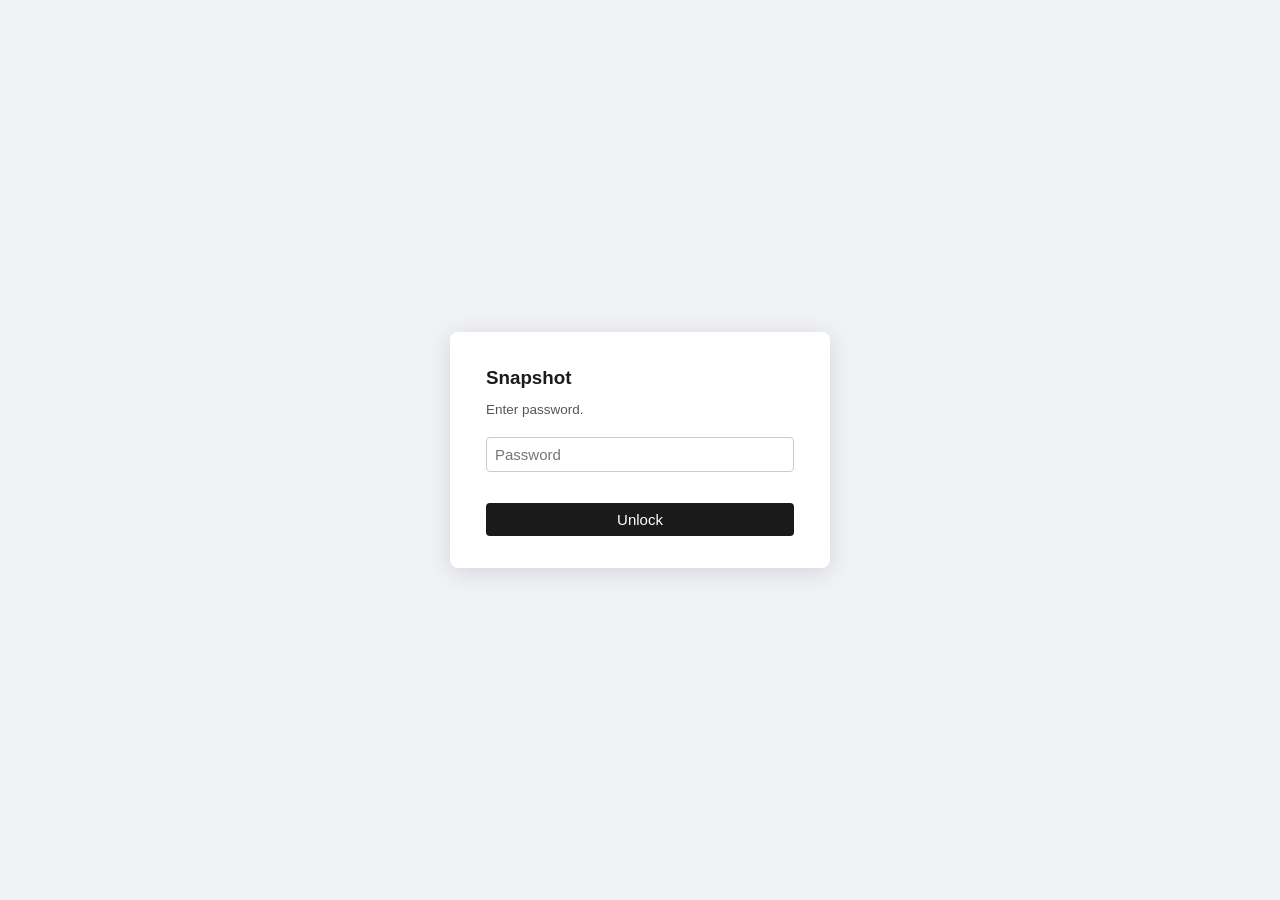
<file: index.html>
<!DOCTYPE html>
<html lang="en">
<head>
  <meta charset="UTF-8" />
  <meta name="viewport" content="width=device-width, initial-scale=1.0" />
  <title>Snapshot</title>
  <meta name="robots" content="noindex,nofollow,noarchive" />
  <link rel="icon" href='data:image/svg+xml,<svg xmlns="http://www.w3.org/2000/svg" viewBox="0 0 100 100"><text y=".9em" font-size="90">%F0%9F%A6%8B</text></svg>' />
  <link rel="stylesheet" href="style.css" />
</head>
<body>
<div id="app">

  <nav id="site-nav" aria-label="Site sections">
    <a href="./index.html" class="brand-link"><span class="site-nav-brand">&nbsp;</span></a>
    <a href="./index.html" class="site-nav-link active">A</a>
    <a href="./docs.html" class="site-nav-link">B</a>
    <a href="./references.html" class="site-nav-link">C</a>
  </nav>

  <header id="header">
    <h1>&nbsp;</h1>
    <button class="btn btn-primary" id="btn-rebuild" style="display:none">[rebuild]</button>
  </header>

  <div id="toolbar">
    <label for="sort-select">Sort:</label>
    <select id="sort-select">
      <option value="composite">&#9733;</option>
      <option value="api_feasibility">A</option>
      <option value="ease">B</option>
      <option value="domain_learning">C</option>
      <option value="agentic_ai_learning">D</option>
      <option value="fun">E</option>
      <option value="slide_page">F</option>
    </select>

    <label for="category-filter">Filter:</label>
    <select id="category-filter">
      <option value="">All</option>
    </select>

    <div class="toolbar-sep"></div>
  </div>

  <!-- Main: table + sidebar side-by-side -->
  <div id="main">

    <!-- Table -->
    <div id="table-container">
      <table id="projects-table">
        <thead>
          <tr>
            <th data-col="pos">#</th>
            <th data-col="title">Title</th>
            <th data-col="api_feasibility">A</th>
            <th data-col="ease">B</th>
            <th data-col="domain_learning">C</th>
            <th data-col="fun">D</th>
            <th data-col="composite">&#9733;</th>
            <th aria-label="drag"></th>
          </tr>
        </thead>
        <tbody id="projects-tbody">
          <!-- Rows injected by app.js -->
        </tbody>
      </table>
    </div>

    <aside id="sidebar" role="complementary">
      <div id="sidebar-header" style="position: relative;">
        <h2 id="sidebar-title">&nbsp;</h2>
        <div id="sidebar-meta">&nbsp;<span id="sidebar-category"></span></div>
        <button id="sidebar-close" aria-label="close" title="Close">&times;</button>
      </div>

      <div id="sidebar-tabs" role="tablist">
        <button class="sidebar-tab active" data-tab="deep-dive" role="tab" aria-selected="true">1</button>
        <button class="sidebar-tab" data-tab="website" role="tab" aria-selected="false">2</button>
        <button class="sidebar-tab" data-tab="source" role="tab" aria-selected="false">3</button>
        <button class="sidebar-tab" data-tab="history" role="tab" aria-selected="false">4</button>
      </div>

      <div id="sidebar-content">
        <div class="sidebar-panel active" id="panel-deep-dive">
          <div class="md-content" id="deep-dive-md-content">
            <p class="loading-text">Loading&hellip;</p>
          </div>
        </div>

        <div class="sidebar-panel" id="panel-website">
          <div class="md-content" id="website-md-content">
            <p class="loading-text">Loading&hellip;</p>
          </div>
        </div>

        <div class="sidebar-panel" id="panel-scores">
          <div class="scores-grid" id="scores-grid"></div>
        </div>

        <div class="sidebar-panel" id="panel-source">
          <div class="md-content" id="source-md-content">
            <p class="loading-text">Loading&hellip;</p>
          </div>
        </div>

        <div class="sidebar-panel" id="panel-history">
          <ul class="history-list" id="history-list"></ul>
        </div>
      </div>
    </aside>

  </div>

  <div id="statusbar">
    <span id="status-count">Loading&hellip;</span>
    <span id="status-last-updated"></span>
  </div>

</div>

<script src="decrypt.js"></script>
<script src="sortable.min.js"></script>
<script src="marked.min.js"></script>
<script src="app.js"></script>
</body>
</html>
</file>
<file: style.css>
:root {
  --red-deep:   #8b1a1a;
  --red-hover:  #a11c1c;
  --red-bright: #e63946;
  --red-tint:   #fef3f3;
  --red-select: #fde8e8;
}

/* ---- Reset & base ----------------------------------------- */

*, *::before, *::after {
  box-sizing: border-box;
  margin: 0;
  padding: 0;
}

html {
  font-size: 15px;
}

body {
  font-family: -apple-system, BlinkMacSystemFont, "Segoe UI", Inter, sans-serif;
  background: #f7f7f5;
  color: #1a1a1a;
  line-height: 1.5;
  min-height: 100vh;
}

a {
  color: var(--red-bright);
  text-decoration: none;
}

a:hover {
  text-decoration: underline;
}

/* ---- Layout shell ----------------------------------------- */

#app {
  display: flex;
  flex-direction: column;
  height: 100vh;
  overflow: hidden;
}

/* ---- Header ----------------------------------------------- */

#header {
  background: #fff;
  border-bottom: 1px solid #e0ddd8;
  padding: 0 24px;
  height: 52px;
  display: flex;
  align-items: center;
  gap: 16px;
  flex-shrink: 0;
  z-index: 10;
}

#header h1 {
  font-size: 0.95rem;
  font-weight: 600;
  color: #1a1a1a;
  letter-spacing: -0.01em;
  flex: 1;
}

.badge-mode {
  font-size: 0.7rem;
  font-weight: 600;
  letter-spacing: 0.05em;
  text-transform: uppercase;
  background: #eaf0fb;
  color: #4a6fa5;
  border: 1px solid #c8d8ef;
  border-radius: 4px;
  padding: 2px 8px;
}

/* ---- Toolbar ---------------------------------------------- */

#toolbar {
  background: #fff;
  border-bottom: 1px solid #e0ddd8;
  padding: 0 24px;
  height: 44px;
  display: flex;
  align-items: center;
  gap: 12px;
  flex-shrink: 0;
}

#toolbar label {
  font-size: 0.8rem;
  color: #6b6b6b;
  white-space: nowrap;
}

#toolbar select {
  font-size: 0.8rem;
  font-family: inherit;
  border: 1px solid #d4d0cc;
  border-radius: 4px;
  background: #fafaf8;
  color: #1a1a1a;
  padding: 4px 8px;
  cursor: pointer;
  outline: none;
}

#toolbar select:focus {
  border-color: #4a6fa5;
}

.toolbar-sep {
  flex: 1;
}

/* ---- Buttons ---------------------------------------------- */

.btn {
  font-family: inherit;
  font-size: 0.8rem;
  font-weight: 500;
  border: 1px solid #d4d0cc;
  border-radius: 4px;
  background: #fafaf8;
  color: #1a1a1a;
  padding: 5px 12px;
  cursor: pointer;
  white-space: nowrap;
  transition: background 0.1s, border-color 0.1s;
}

.btn:hover {
  background: #f0ede9;
  border-color: #b8b4ae;
}

.btn:active {
  background: #e8e4e0;
}

.btn-primary {
  background: var(--red-deep);
  border-color: var(--red-deep);
  color: #fff;
}

.btn-primary:hover {
  background: var(--red-hover);
  border-color: var(--red-hover);
}

/* Secondary buttons: red-tinted outline, solid red on hover */
.btn:not(.btn-primary) {
  background: #fff;
  border-color: var(--red-deep);
  color: var(--red-deep);
}

.btn:not(.btn-primary):hover {
  background: var(--red-deep);
  border-color: var(--red-deep);
  color: #fff;
}

.btn:not(.btn-primary):active {
  background: var(--red-hover);
}

/* ---- Main area (table + sidebar) -------------------------- */

#main {
  display: flex;
  flex: 1;
  overflow: hidden;
}

/* ---- Table container -------------------------------------- */

#table-container {
  flex: 1;
  overflow: auto;
  padding: 0;
}

/* ---- Projects table --------------------------------------- */

#projects-table {
  width: 100%;
  border-collapse: collapse;
  font-size: 0.85rem;
}

#projects-table thead th {
  background: #f0ede9;
  border-bottom: 2px solid #d4d0cc;
  padding: 10px 12px;
  text-align: left;
  font-size: 0.75rem;
  font-weight: 600;
  letter-spacing: 0.03em;
  text-transform: uppercase;
  color: #6b6b6b;
  white-space: nowrap;
  position: sticky;
  top: 0;
  cursor: pointer;
  user-select: none;
}

#projects-table thead th:hover {
  background: #e8e4e0;
  color: #1a1a1a;
}

#projects-table thead th.sort-active {
  color: var(--red-deep);
}

#projects-table thead th .sort-arrow {
  margin-left: 4px;
  opacity: 0.5;
}

#projects-table thead th.sort-active .sort-arrow {
  opacity: 1;
}

#projects-table tbody tr {
  border-bottom: 1px solid #ede9e4;
  transition: background 0.08s;
}

#projects-table tbody tr:hover {
  background: var(--red-tint);
}

#projects-table tbody tr.dragging {
  background: var(--red-select);
  opacity: 0.85;
}

#projects-table td {
  padding: 9px 12px;
  vertical-align: middle;
}

/* Position column */
td.col-pos {
  color: #9a9690;
  font-size: 0.75rem;
  text-align: center;
  width: 36px;
  font-variant-numeric: tabular-nums;
}

/* Title column */
td.col-title {
  font-weight: 500;
  cursor: pointer;
  max-width: 260px;
}

td.col-title:hover .project-title-text {
  color: #4a6fa5;
  text-decoration: underline;
}

/* Score columns */
td.col-score {
  text-align: center;
  font-variant-numeric: tabular-nums;
  width: 52px;
  color: #444;
}

td.col-score.null-score {
  color: #c0bbb5;
}

td.col-score.editable {
  cursor: cell;
}

td.col-score.editable:hover {
  background: var(--red-tint);
}

/* Composite column */
td.col-composite {
  text-align: center;
  font-variant-numeric: tabular-nums;
  font-weight: 600;
  color: var(--red-deep);
  width: 60px;
}

td.col-composite.null-composite {
  color: #c0bbb5;
  font-weight: normal;
}

/* Drag handle */
td.col-drag {
  text-align: center;
  cursor: grab;
  color: #c0bbb5;
  width: 28px;
  user-select: none;
}

td.col-drag:active {
  cursor: grabbing;
}

/* Category badge in title cell */
.category-badge {
  display: inline-block;
  font-size: 0.65rem;
  font-weight: 600;
  letter-spacing: 0.04em;
  text-transform: uppercase;
  border-radius: 3px;
  padding: 1px 5px;
  margin-left: 6px;
  vertical-align: middle;
}

.cat-PERSONAL    { background: #fdecea; color: #b94040; }
.cat-LEARNING    { background: #e8f4e8; color: #3a7a3a; }
.cat-ECOMMERCE   { background: #fff4e0; color: #8a6000; }
.cat-MARKETING   { background: #f0ebff; color: #6a40b0; }
.cat-PRODUCTIVITY { background: #e8f0fb; color: #3a5fa0; }
.cat-COMMERCIAL  { background: #fff0f6; color: #a03060; }

/* Inline editor input */
.score-input {
  width: 48px;
  font-family: inherit;
  font-size: 0.85rem;
  text-align: center;
  border: 1px solid var(--red-deep);
  border-radius: 3px;
  padding: 2px 4px;
  outline: none;
  background: #fff;
}

.score-input:invalid {
  border-color: #c04040;
  background: #fdecea;
}

/* ---- Detail sidebar --------------------------------------- */

#sidebar {
  width: 440px;
  min-width: 320px;
  background: #fff;
  border-left: 1px solid #e0ddd8;
  display: flex;
  flex-direction: column;
  flex-shrink: 0;
  overflow: hidden;
  transform: translateX(100%);
  transition: transform 0.2s ease;
}

#sidebar.open {
  transform: translateX(0);
}

#sidebar-header {
  padding: 16px 20px 12px;
  border-bottom: 1px solid #e0ddd8;
  flex-shrink: 0;
}

#sidebar-header h2 {
  font-size: 1rem;
  font-weight: 600;
  margin-bottom: 4px;
}

#sidebar-meta {
  font-size: 0.75rem;
  color: #6b6b6b;
}

#sidebar-close {
  position: absolute;
  top: 14px;
  right: 16px;
  font-size: 1.1rem;
  background: none;
  border: none;
  color: #9a9690;
  cursor: pointer;
  padding: 4px;
  line-height: 1;
}

#sidebar-close:hover {
  color: #1a1a1a;
}

/* Sidebar tabs */
#sidebar-tabs {
  display: flex;
  border-bottom: 1px solid #e0ddd8;
  flex-shrink: 0;
  overflow-x: auto;
}

.sidebar-tab {
  font-family: inherit;
  font-size: 0.78rem;
  font-weight: 500;
  padding: 10px 16px;
  border: none;
  background: none;
  cursor: pointer;
  color: #6b6b6b;
  white-space: nowrap;
  border-bottom: 2px solid transparent;
  margin-bottom: -1px;
  transition: color 0.1s;
}

.sidebar-tab:hover {
  color: #1a1a1a;
}

.sidebar-tab.active {
  color: var(--red-deep);
  border-bottom-color: var(--red-bright);
}

/* Sidebar panels */
#sidebar-content {
  flex: 1;
  overflow-y: auto;
  padding: 20px;
}

.sidebar-panel {
  display: none;
}

.sidebar-panel.active {
  display: block;
}

/* Markdown content in sidebar */
.md-content h1, .md-content h2, .md-content h3 {
  margin-top: 1.2em;
  margin-bottom: 0.4em;
  font-weight: 600;
}

.md-content h1 { font-size: 1.1rem; }
.md-content h2 { font-size: 0.95rem; }
.md-content h3 { font-size: 0.88rem; }

.md-content p {
  margin-bottom: 0.75em;
}

.md-content ul, .md-content ol {
  margin: 0.5em 0 0.75em 1.4em;
}

.md-content li {
  margin-bottom: 0.25em;
}

.md-content a {
  color: var(--red-bright);
}

.md-content code {
  font-family: "SF Mono", "Fira Code", Menlo, monospace;
  font-size: 0.82em;
  background: #f0ede9;
  border-radius: 3px;
  padding: 1px 5px;
}

.md-content pre {
  background: #f0ede9;
  border-radius: 5px;
  padding: 12px;
  overflow-x: auto;
  margin-bottom: 0.75em;
}

.md-content pre code {
  background: none;
  padding: 0;
}

.md-content blockquote {
  border-left: 3px solid #d4d0cc;
  margin-left: 0;
  padding-left: 14px;
  color: #6b6b6b;
}

/* Scores panel in sidebar */
.scores-grid {
  display: grid;
  grid-template-columns: 1fr auto;
  gap: 6px 16px;
  align-items: center;
}

.scores-grid .score-label {
  font-size: 0.82rem;
  color: #ccc;
}

.scores-grid .score-value {
  font-variant-numeric: tabular-nums;
  font-weight: 500;
  text-align: right;
  color: #ccc;
}

.scores-grid .score-value.null-score {
  color: #c0bbb5;
}

.score-composite-row {
  grid-column: 1 / -1;
  border-top: 1px solid #e0ddd8;
  padding-top: 8px;
  margin-top: 4px;
  display: flex;
  justify-content: space-between;
  font-weight: 600;
}

.history-list {
  list-style: none;
}

.history-item {
  padding: 8px 0;
  border-bottom: 1px solid #f0ede9;
  font-size: 0.8rem;
}

.history-item:last-child {
  border-bottom: none;
}

.history-ts {
  color: #ccc;
  font-size: 0.72rem;
  margin-bottom: 2px;
}

.history-change {
  color: #bbb;
}

.history-change .field-name {
  font-weight: 600;
  color: #bbb;
}

.history-empty {
  color: #ccc;
  font-size: 0.82rem;
  font-style: italic;
}

/* Loading / error states */
.loading-text {
  color: #9a9690;
  font-size: 0.82rem;
  font-style: italic;
}

.error-text {
  color: #b94040;
  font-size: 0.82rem;
}

/* ---- Status bar ------------------------------------------- */

#statusbar {
  background: #f0ede9;
  border-top: 1px solid #e0ddd8;
  padding: 4px 24px;
  font-size: 0.72rem;
  color: #9a9690;
  flex-shrink: 0;
  display: flex;
  gap: 16px;
}

/* ============================================================
   Site-wide top nav (shared across all dashboard pages)
   ============================================================ */

#site-nav {
  display: flex;
  align-items: center;
  gap: 4px;
  padding: 0 20px;
  height: 40px;
  background: var(--red-deep);
  color: #e8e6e1;
  border-bottom: 1px solid #5a0f0f;
  font-size: 0.8rem;
  flex-shrink: 0;
  position: relative;
  z-index: 20;
}

.site-nav-brand {
  font-weight: 600;
  color: #fff;
  margin-right: 18px;
  letter-spacing: -0.01em;
}

/* Brand link wrapper — keeps the brand text looking like branding, not a hyperlink */
a.brand-link {
  text-decoration: none;
  color: inherit;
}

a.brand-link:hover {
  text-decoration: none;
  opacity: 0.85;
}

.site-nav-link {
  color: rgba(255,255,255,0.75);
  text-decoration: none;
  padding: 6px 12px;
  border-radius: 4px;
  transition: background 0.12s, color 0.12s;
}

.site-nav-link:hover {
  color: #fff;
  background: rgba(0,0,0,0.18);
  text-decoration: none;
}

.site-nav-link.active {
  color: #fff;
  background: rgba(0,0,0,0.25);
}

.brand-name {
  color: var(--red-bright);
  font-weight: 700;
}


body:has(#docs-layout) {
  overflow: hidden;
  height: 100vh;
}

#docs-layout {
  display: flex;
  height: calc(100vh - 40px); /* minus site-nav */
  background: #fafaf7;
}

#docs-sidebar {
  width: 260px;
  flex-shrink: 0;
  background: #fff;
  border-right: 1px solid #e5e5e0;
  overflow-y: auto;
  padding: 20px 0 20px 0;
}

#docs-section-title {
  font-size: 0.72rem;
  font-weight: 600;
  text-transform: uppercase;
  letter-spacing: 0.08em;
  color: #888;
  padding: 0 20px 10px 20px;
  border-bottom: 1px solid #f0f0ec;
  margin-bottom: 6px;
}

#docs-file-list {
  list-style: none;
  padding: 0;
  margin: 0;
}

#docs-file-list li {
  padding: 0;
}

#docs-file-list a {
  display: block;
  padding: 7px 20px;
  color: #333;
  text-decoration: none;
  font-size: 0.85rem;
  font-family: ui-monospace, SFMono-Regular, Menlo, Consolas, monospace;
  border-left: 3px solid transparent;
  transition: background 0.1s;
  word-break: break-all;
}

#docs-file-list a:hover {
  background: #f5f5f0;
  text-decoration: none;
}

#docs-file-list a.active {
  background: var(--red-tint);
  border-left-color: var(--red-deep);
  color: #1a1a1a;
  font-weight: 600;
}

#docs-file-list .docs-file-loading,
#docs-file-list .docs-file-empty,
#docs-file-list .docs-file-error {
  padding: 10px 20px;
  color: #999;
  font-size: 0.82rem;
  font-style: italic;
}

#docs-file-list .docs-file-error {
  color: #a03020;
}

#docs-file-list .docs-subheader {
  padding: 10px 20px 4px 20px;
  font-size: 0.68rem;
  font-weight: 700;
  text-transform: uppercase;
  letter-spacing: 0.09em;
  pointer-events: none;
  margin-top: 8px;
}

#docs-file-list .docs-subheader-a {
  color: #8b1a1a;
  border-bottom: 1px solid #f2d0d0;
  margin-bottom: 2px;
  margin-top: 0;
}

#docs-file-list .docs-subheader-b {
  color: #2b6c3e;
  border-bottom: 1px solid #d4edda;
  margin-bottom: 2px;
  margin-top: 16px;
}

#docs-file-list .docs-subheader-c {
  color: #5a3d8a;
  border-bottom: 1px solid #e8dff5;
  margin-bottom: 2px;
  margin-top: 16px;
}

.docs-sidebar-footnote {
  margin-top: 24px;
  padding: 14px 20px;
  border-top: 1px solid #f0f0ec;
  font-size: 0.72rem;
  color: #888;
  line-height: 1.55;
}

#docs-content-wrap {
  flex: 1;
  overflow-y: auto;
  padding: 24px 40px 80px 40px;
}

#docs-breadcrumb {
  font-family: ui-monospace, SFMono-Regular, Menlo, Consolas, monospace;
  font-size: 0.72rem;
  color: #999;
  margin-bottom: 18px;
  padding-bottom: 10px;
  border-bottom: 1px solid #e5e5e0;
}

#docs-breadcrumb .docs-sep {
  margin: 0 6px;
  color: #bbb;
}

#docs-breadcrumb-file {
  color: #555;
}

/* ---- Rendered markdown content (shared with references.html) ---- */

#docs-content.md-rendered {
  max-width: 760px;
  font-size: 14.5px;
  line-height: 1.65;
  color: #1a1a1a;
}

#docs-content.md-rendered h1 {
  font-size: 22px;
  font-weight: 700;
  margin-top: 8px;
  margin-bottom: 18px;
  letter-spacing: -0.01em;
}

#docs-content.md-rendered h2 {
  font-size: 17px;
  font-weight: 600;
  margin-top: 28px;
  margin-bottom: 10px;
  color: #222;
}

#docs-content.md-rendered h3 {
  font-size: 14.5px;
  font-weight: 600;
  margin-top: 22px;
  margin-bottom: 6px;
  color: #333;
}

#docs-content.md-rendered h4 {
  font-size: 13.5px;
  font-weight: 600;
  margin-top: 18px;
  margin-bottom: 4px;
  color: #444;
}

#docs-content.md-rendered p {
  margin-bottom: 12px;
}

#docs-content.md-rendered ul,
#docs-content.md-rendered ol {
  margin: 10px 0 14px 22px;
}

#docs-content.md-rendered li {
  margin-bottom: 4px;
}

#docs-content.md-rendered hr {
  border: 0;
  border-top: 1px solid #e5e5e0;
  margin: 24px 0;
}

#docs-content.md-rendered a {
  color: var(--red-bright);
  text-decoration: none;
}

#docs-content.md-rendered a:hover {
  text-decoration: underline;
}

#docs-content.md-rendered code {
  background: #f1f1ec;
  padding: 1.5px 5px;
  border-radius: 3px;
  font-size: 12.5px;
  font-family: ui-monospace, SFMono-Regular, Menlo, Consolas, monospace;
}

#docs-content.md-rendered pre {
  background: #1e1e1c;
  color: #e8e6e1;
  padding: 14px 16px;
  border-radius: 6px;
  overflow-x: auto;
  font-size: 12.5px;
  line-height: 1.55;
  margin: 14px 0;
}

#docs-content.md-rendered pre code {
  background: transparent;
  padding: 0;
  color: inherit;
  font-size: inherit;
}

#docs-content.md-rendered blockquote {
  border-left: 3px solid #d5d5d0;
  margin: 12px 0;
  padding-left: 14px;
  color: #555;
}

#docs-content.md-rendered table {
  border-collapse: collapse;
  margin: 14px 0;
  font-size: 12.5px;
}

#docs-content.md-rendered th,
#docs-content.md-rendered td {
  border: 1px solid #e5e5e0;
  padding: 5px 10px;
  text-align: left;
}

#docs-content.md-rendered th {
  background: #f5f5f0;
  font-weight: 600;
}

.docs-loading {
  color: #999;
  font-style: italic;
}

.docs-error {
  padding: 14px 18px;
  background: #fff3f0;
  border: 1px solid #f2c7bd;
  border-radius: 4px;
  color: #a03020;
  font-size: 13px;
}

/* ============================================================
   Prompt code block — shared styling for deep-dive tab & docs
   ============================================================ */

pre.deep-dive-prompt {
  background: #f6f6f2;
  border: 1px solid #e5e5e0;
  border-left: 4px solid var(--red-deep);
  border-radius: 4px;
  padding: 16px 20px;
  font-size: 13px;
  line-height: 1.55;
  overflow-x: auto;
  white-space: pre-wrap;      /* wrap long lines — copy-paste friendly */
  word-wrap: break-word;
}

pre.deep-dive-prompt code {
  font-family: "SF Mono", Menlo, Monaco, "Courier New", monospace;
  color: #1a1a1a;
  background: transparent;
  padding: 0;
}

/* "Copy prompt" button sits above the code block */
.deep-dive-copy-btn {
  display: inline-block;
  margin-bottom: 10px;
}

/* References page link color override */
#refs-content a {
  color: var(--red-bright);
}

/* ============================================================
   Free-tier badges in hosting catalog (website-hosting-catalog.md)
   ============================================================ */

.tier-free {
  display: inline-block;
  background: #e8f5e9;
  color: #2e7d32;
  border: 1px solid #a5d6a7;
  border-radius: 4px;
  padding: 2px 8px;
  font-size: 0.85em;
  font-weight: 600;
  margin-left: 8px;
  vertical-align: middle;
}

.tier-limited {
  display: inline-block;
  background: #fff8e1;
  color: #f57f17;
  border: 1px solid #ffcc02;
  border-radius: 4px;
  padding: 2px 8px;
  font-size: 0.85em;
  font-weight: 600;
  margin-left: 8px;
  vertical-align: middle;
}

.tier-paid {
  display: inline-block;
  background: #fce4ec;
  color: #c62828;
  border: 1px solid #ef9a9a;
  border-radius: 4px;
  padding: 2px 8px;
  font-size: 0.85em;
  font-weight: 600;
  margin-left: 8px;
  vertical-align: middle;
}

.free-highlight {
  color: #1b5e20;
  font-weight: 700;
}
</file>
